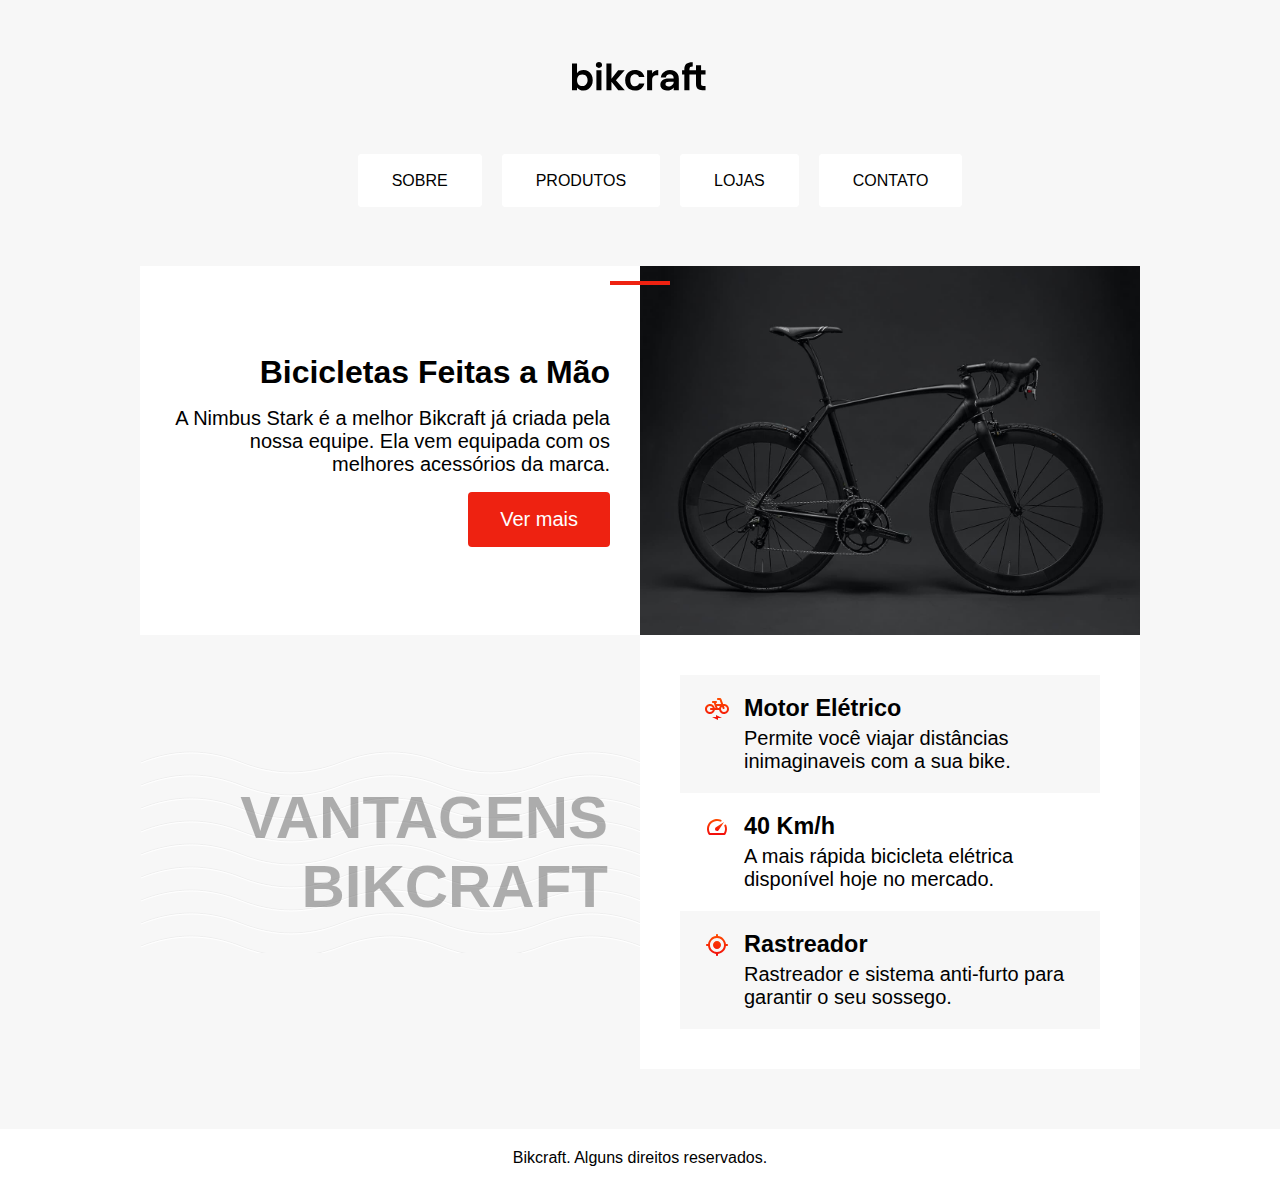
<file: p01-bikcraft/index.html>
<!DOCTYPE html>
<html lang="pt-BR">
<head>
   <meta charset="UTF-8">
   <meta name="viewport" content="width=device-width, initial-scale=1.0">
   <title>Bikcraft</title>
   <link rel="stylesheet" href="css/style.css">
</head>
<body>
   <header class="cabecalho">
      <div>
         <img src="img/bikcraft.svg" alt="">
      </div>
         
      <nav class="menu">
         <ul>
            <li><a href="#">Sobre</a></li>
            <li><a href="#">Produtos</a></li>
            <li><a href="#">Lojas</a></li>
            <li><a href="#">Contato</a></li>
         </ul>
      </nav>
   </header>

   <main>
      <article class="principal">
         <div class="primeiro">
            <h1>Bicicletas Feitas a Mão</h1>
            <p>A Nimbus Stark é a melhor Bikcraft já criada pela nossa equipe. Ela vem equipada com os melhores acessórios da marca.</p>
            <a class="verMais" href="#">Ver mais</a>
         </div>
         <img src="img/bicicleta.jpg" alt="Bicicleta preta ninbus stark">
      </article>
      <article class="principal">
         <div class="vantagens">
            <h2>Vantagens Bikcraft</h2>
         </div>
         <ul class="diferenciais">
            <li class="secao">
               <img src="img/eletrica.svg" alt="">
               <h3>Motor Elétrico</h3>
               <p>Permite você viajar distâncias inimaginaveis com a sua bike.</p>
            </li>
            <li class="secao">
               <img src="img/velocidade.svg" alt="">
               <h3>40 Km/h</h3>
               <p>A mais rápida bicicleta elétrica disponível hoje no mercado.</p>
            </li>
            <li class="secao">
               <img src="img/rastreador.svg" alt="">
               <h3>Rastreador</h3>
               <p>Rastreador e sistema anti-furto para garantir o seu sossego.</p>
            </li>
      </article>
      </ul>
   </main>

   <footer>
      <p>Bikcraft. Alguns direitos reservados.</p>
   </footer>
</body>
</html>
</file>
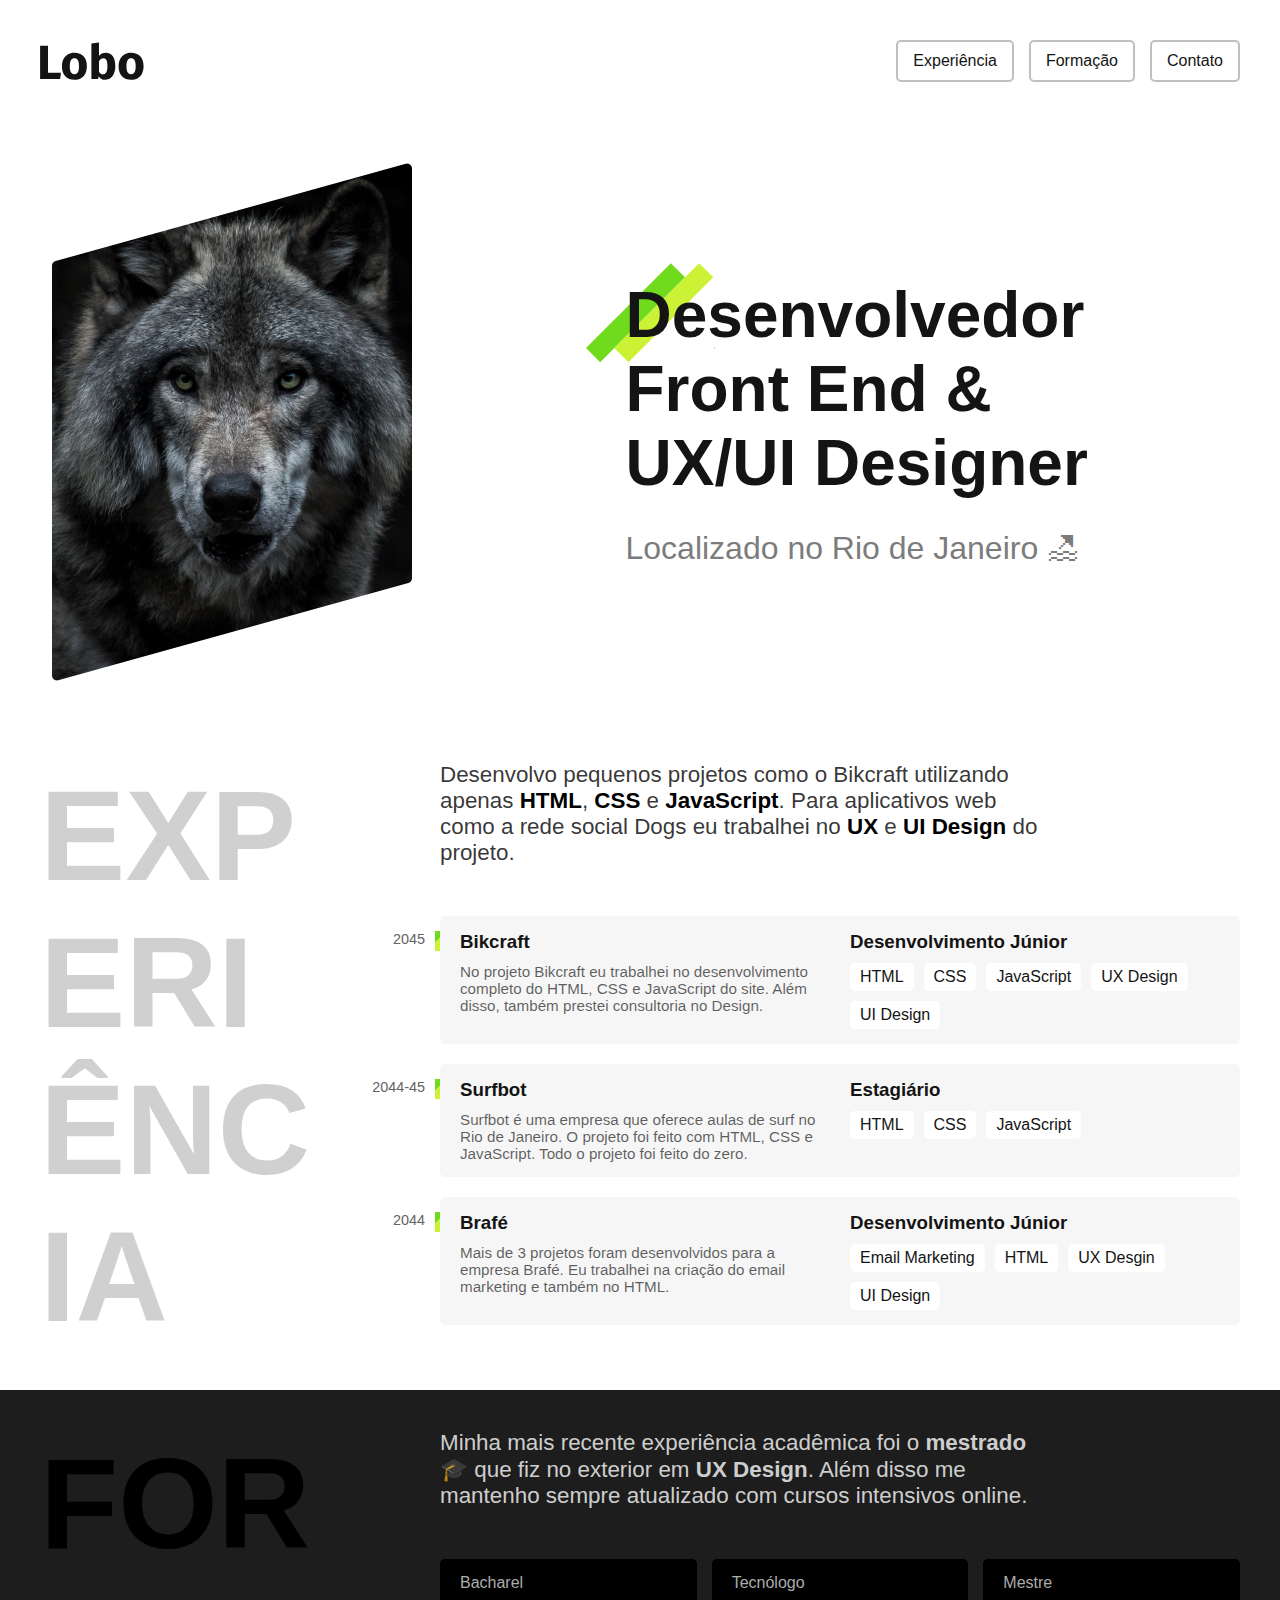
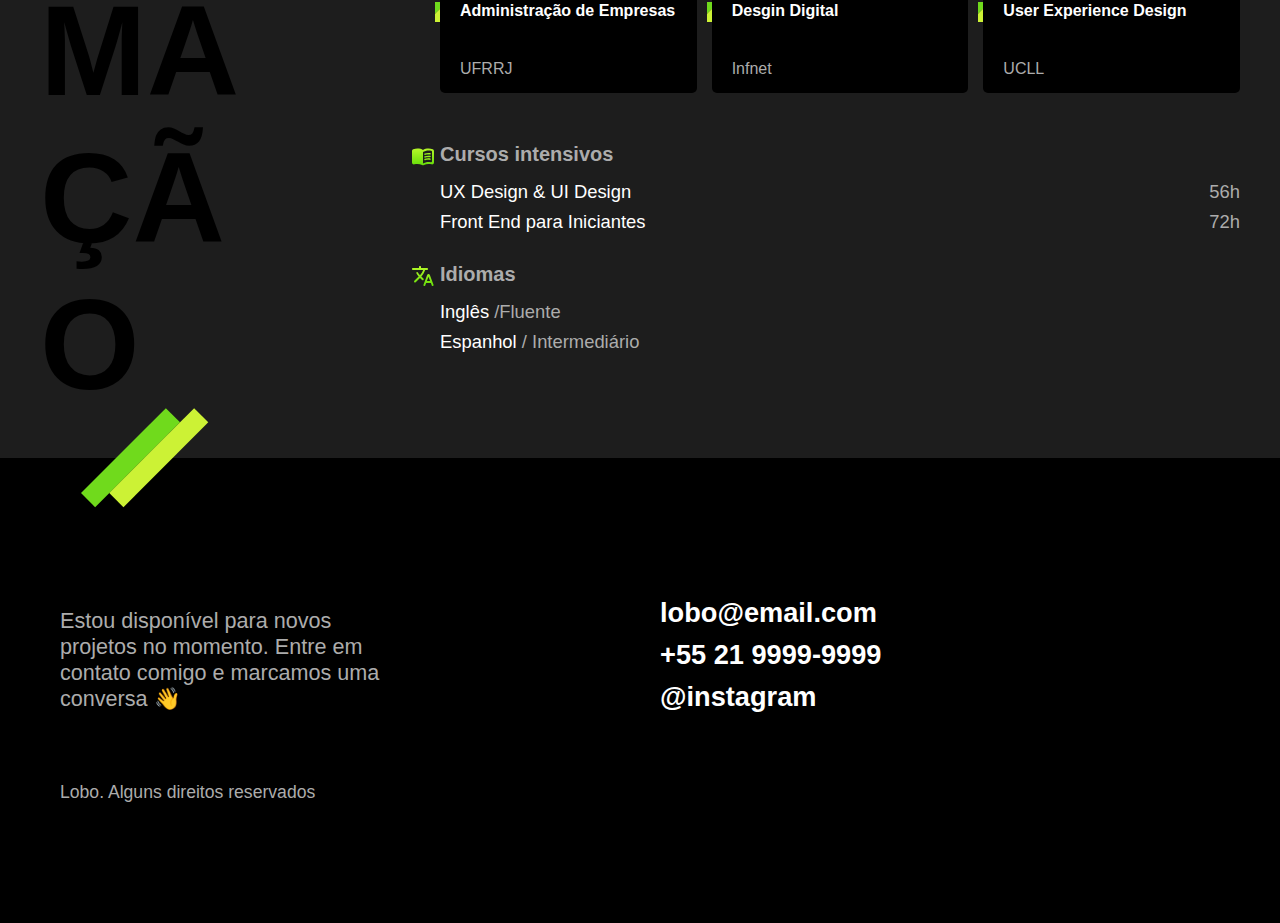
<file: p02-portifolio/index.html>
<!DOCTYPE html>
<html lang="pt-BR">
<head>
   <meta charset="UTF-8">
   <meta name="viewport" content="width=device-width, initial-scale=1.0">
   <meta name="description" content="Portifólio feito como projeto do meu curso de HTML e CSS.">
   <title>Lobo - Desenvolvedor e Designer</title>
   <link rel="stylesheet" href="css/style.css">
</head>
<body>
   <header class="cabecalho">
      <img src="img/marca.svg" alt="">
      <nav>
         <ul class="menu">
            <li><a href="#experiencia">Experiência</a></li>
            <li><a href="#formacao">Formação</a></li>
            <li><a href="#rodape">Contato</a></li>
         </ul>
      </nav>
   </header>
   <main class="intro">
      <img src="img/perfil.jpg" alt="Foto de perfil" width="360" height="520">
      <div class="textIntro">
         <h1>Desenvolvedor <br> Front End & <br> UX/UI Designer</h1>
         <p>Localizado no Rio de Janeiro <span class="praia">🏖</span></p>
      </div>
   </main>
   <article class="experiencia" id="experiencia">
      <div>
         <h2 class="exp-title">Experiência</h2>
      </div>
      <div class="exp-right">
         <p class="exp-intro">Desenvolvo pequenos projetos como o Bikcraft utilizando apenas <strong>HTML</strong>, <strong>CSS</strong> e <strong>JavaScript</strong>. Para aplicativos web como a rede social Dogs eu trabalhei no <strong>UX</strong> e <strong>UI Design</strong> do projeto.</p>

         <div class="exp-projects">
               <div>
                  <span class="ano">2045</span>
                  <h3 class="recebe">Bikcraft</h3>
                  <p>No projeto Bikcraft eu trabalhei no desenvolvimento completo do HTML, CSS e JavaScript do site. Além disso, também prestei consultoria no Design.</p>
               </div>
               <div>
                  <h3>Desenvolvimento Júnior</h3>
                  <ul class="tecnologias">
                     <li>HTML</li>
                     <li>CSS</li>
                     <li>JavaScript</li>
                     <li>UX Design</li>
                     <li>UI Design</li>
                  </ul>
               </div>
         </div>

         <div class="exp-projects">
            <div>
               <span class="ano">2044-45</span>
               <h3 class="recebe">Surfbot</h3>
               <p>Surfbot é uma empresa que oferece aulas de surf no Rio de Janeiro. O projeto foi feito com HTML, CSS e JavaScript. Todo o projeto foi feito do zero.</p>
            </div>
            <div>
               <h3>Estagiário</h3>
               <ul class="tecnologias">
                  <li>HTML</li>
                  <li>CSS</li>
                  <li>JavaScript</li>
               </ul>
            </div>
      </div>

      <div class="exp-projects">
         <div>
            <span class="ano">2044</span>
            <h3 class="recebe">Brafé</h3>
            <p>Mais de 3 projetos foram desenvolvidos para a empresa Brafé. Eu trabalhei na criação do email marketing e também no HTML.</p>
         </div>
         <div>
            <h3>Desenvolvimento Júnior</h3>
            <ul class="tecnologias">
               <li>Email Marketing</li>
               <li>HTML</li>
               <li>UX Desgin</li>
               <li>UI Design</li>
            </ul>
         </div>
      </div>
   </article>

   <article class="formacaot" id="formacao">
      <div class="formacao">
         <h2 class="form-title">Formação</h2>
         <div>
            <p class="form-text">Minha mais recente experiência acadêmica foi o <strong>mestrado</strong> 🎓 que fiz no exterior em <strong>UX Design</strong>. Além disso me mantenho sempre atualizado com cursos intensivos online.</p>
            <div>
               <ul class="faculdade-lista">
                  <li class="faculdade">
                     <span class="spanup">Bacharel</span>
                     <h4 class="nome-do-curso">Administração de Empresas</h4>
                     <span class="spandown">UFRRJ</span>
                  </li>
                  <li class="faculdade">
                     <span class="spanup">Tecnólogo</span>
                     <h4 class="nome-do-curso">Desgin Digital</h4>
                     <span class="spandown">Infnet</span>
                  </li>
                  <li class="faculdade">
                     <span class="spanup">Mestre</span>
                     <h4 class="nome-do-curso">User Experience Design</h4>
                     <span class="spandown">UCLL</span>
                  </li>
               </ul>
            </div>
            <div class="cursos">
               <h4>Cursos intensivos</h4>
               <ul>
                  <li>
                     UX Design & UI Design
                     <span>56h</span>
                  </li>
                  <li>
                     Front End para Iniciantes
                     <span>72h</span>
                  </li>
               </ul>
            </div>

            <div class="idiomas">
               <h4>Idiomas</h4>
               <ul>
                  <li>
                     Inglês
                     <span>/Fluente</span>
                  </li>
                  <li>
                     Espanhol
                     <span>/ Intermediário</span>
                  </li>
               </ul>
            </div>
         </div>
      </div>
   </article>
   <footer class="rodapet" id="rodape">
      <div class="rodape">
         <div>
            <p class="despedida">Estou disponível para novos projetos no momento. Entre em contato comigo e marcamos uma conversa 👋</p>
         </div>
         <div class="contato">
            <p>lobo@email.com</p>
            <p>+55 21 9999-9999</p>
            <p>@instagram</p>
         </div>
         <p class="direitos">Lobo. Alguns direitos reservados</p>
      </div>
   </footer>
</body>
</html>
</file>
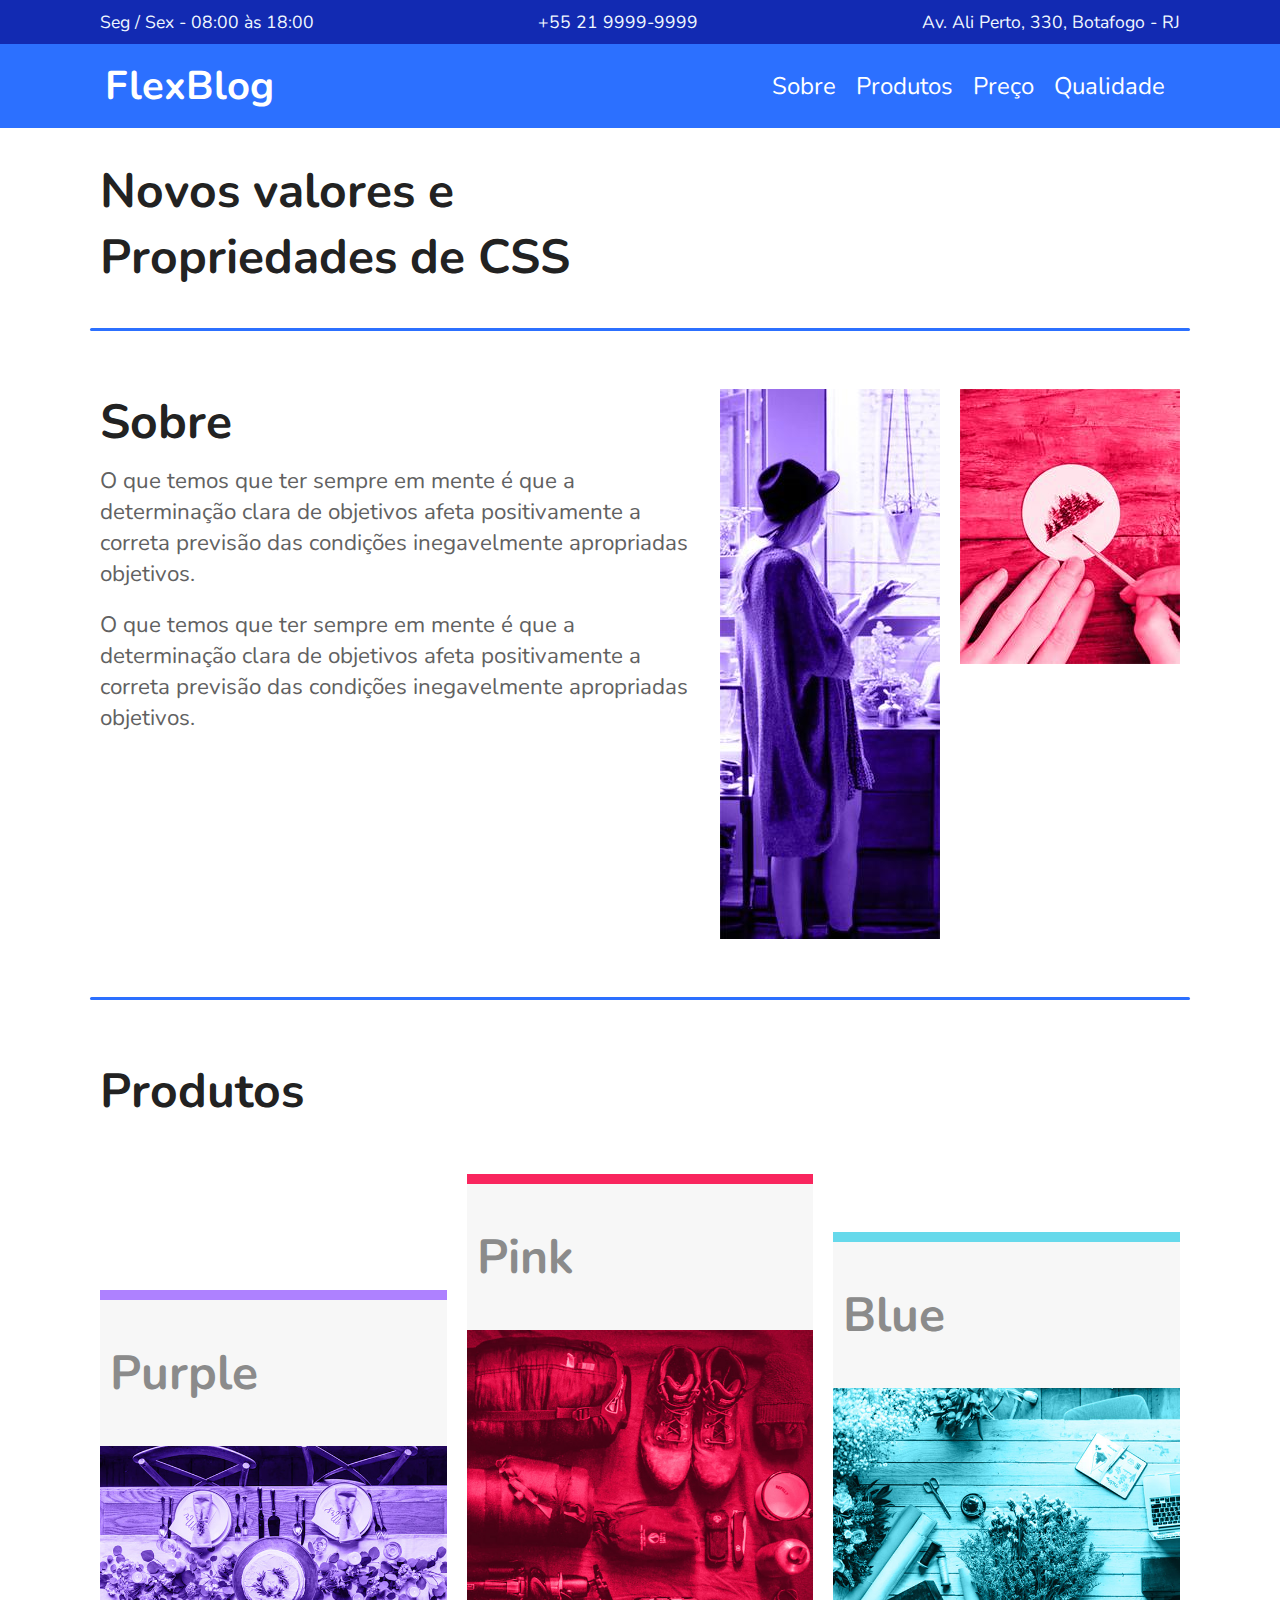
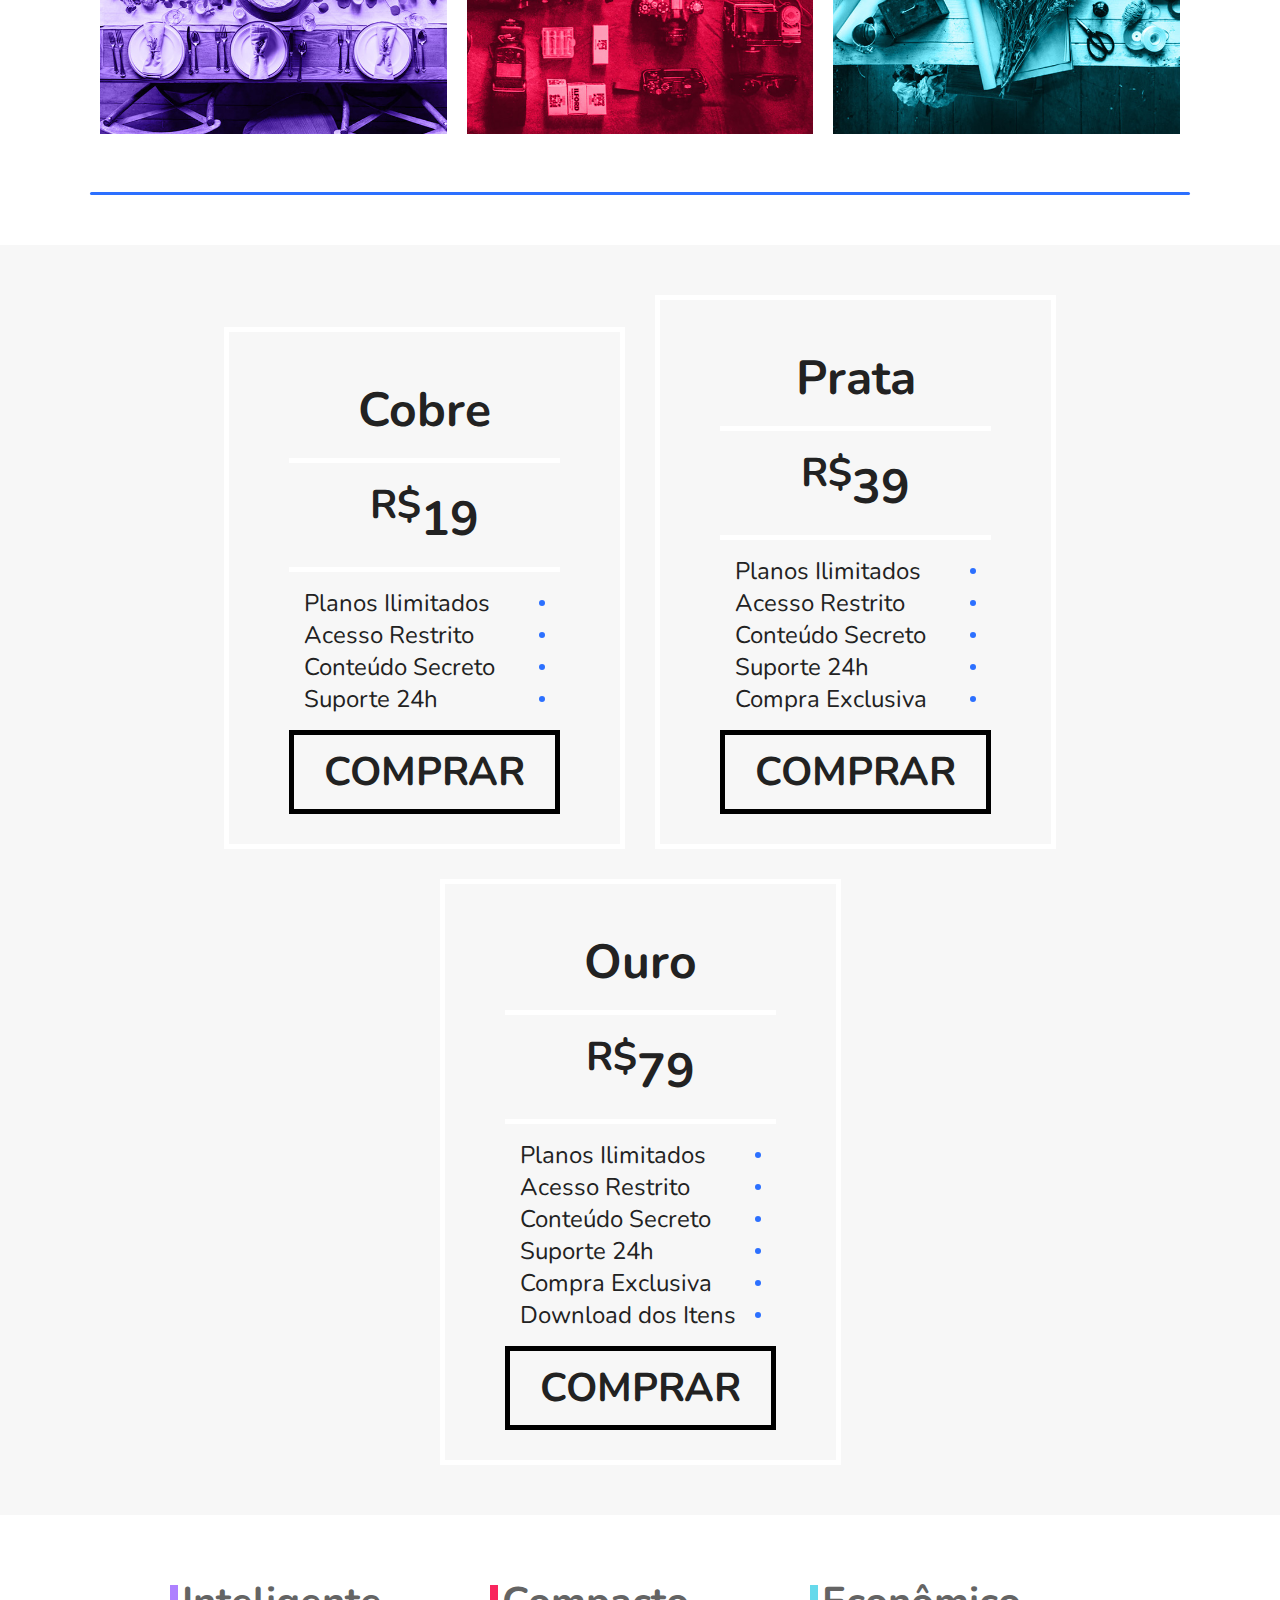
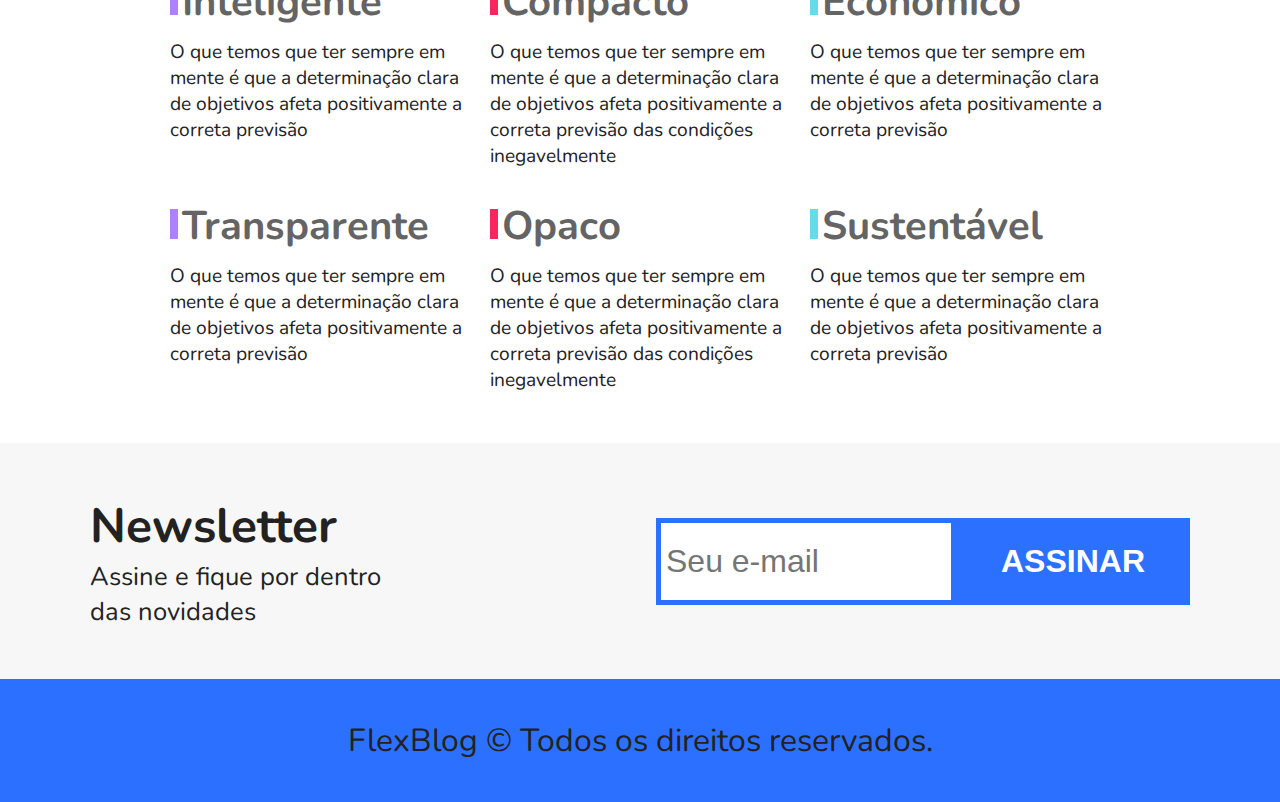
<file: p03-flexblog/index.html>
<!DOCTYPE html>
<html lang="pt-br">
<head>
    <meta charset="UTF-8">
    <meta name="viewport" content="width=device-width, initial-scale=1.0">
    <meta name="description" content="Site feito inteiramento com html e css (flexbox)">
    <link rel="preconnect" href="https://fonts.googleapis.com">
    <link rel="preconnect" href="https://fonts.gstatic.com" crossorigin>
    <link href="https://fonts.googleapis.com/css2?family=Nunito:wght@400;700&family=Poppins:wght@400;600&family=Roboto:wght@400;500&display=swap" rel="stylesheet">
    <link rel="stylesheet" href="css/style.css">
    <title>FlexBlog</title>
</head>
<body>
    <div class="infosuperiorbg">
        <div class="infosuperior">
            <span>Seg / Sex - 08:00 às 18:00</span>
            <span>+55 21 9999-9999</span>
            <span>Av. Ali Perto, 330, Botafogo - RJ</span>
        </div>
    </div>
    <header>
        <div class="headerbg">
            <div class="header">
                <span>FlexBlog</span>
                <ul>
                    <li><a href="#">Sobre</a></li>
                    <li><a href="#">Produtos</a></li>
                    <li><a href="#">Preço</a></li>
                    <li><a href="#">Qualidade</a></li>
                </ul>
            </div>
        </div>
    </header>
    <h1 class="titulo1">Novos valores e <br>Propriedades de CSS</h1>
    <hr class="linha1">
    <section class="sobre-container">
        <div class="sobre1">
            <h2 class="titulo2">Sobre</h2>
            <p class="sobre-p">O que temos que ter sempre em mente é que a determinação clara de objetivos afeta positivamente a correta previsão das condições inegavelmente apropriadas objetivos.</p>
            <p class="sobre-p">O que temos que ter sempre em mente é que a determinação clara de objetivos afeta positivamente a correta previsão das condições inegavelmente apropriadas objetivos.</p>
        </div>
        <div class="sobre-img">
            <img src="img/sobre1.jpg" alt="Mulher observando uma foto">
        </div>
        <div class="sobre-img">
            <img src="img/sobre2.jpg" alt="Desenho de árvores sendo pintado">
        </div>
    </section>
    <hr class="linha1">
    <section class="produtos-container">
        <h2 class="titulo-produtos">Produtos</h2>
        <div class="divs-container">
            <div>
                <h3 class="h3-produtos produto1">Purple</h3>
                <img src="img/produtos1.jpg" alt="Mesa posta para a refeição">
            </div>
            <div>
                <h3 class="h3-produtos produto2">Pink</h3>
                <img src="img/produtos2.jpg" alt="Acessórios para acampar">
            </div>
            <div>
                <h3 class="h3-produtos produto3">Blue</h3>
                <img src="img/produtos3.jpg" alt="Buquê de flores sendo feito a mão">
            </div>
        </div>
    </section>
    <hr class="linha1">
    <section class="preco-container">
        <div class="molde-preco">
            <h2>Cobre</h2>
            <span><sup>R$</sup>19</span>
            <ul>
                <li>Planos Ilimitados</li>
                <li>Acesso Restrito</li>
                <li>Conteúdo Secreto</li>
                <li>Suporte 24h</li>
            </ul>
            <a href="#">Comprar</a>
        </div>
        <div class="molde-preco">
            <h2>Prata</h2>
            <span><sup>R$</sup>39</span>
            <ul>
                <li>Planos Ilimitados</li>
                <li>Acesso Restrito</li>
                <li>Conteúdo Secreto</li>
                <li>Suporte 24h</li>
                <li>Compra Exclusiva</li>
            </ul>
            <a href="#">Comprar</a>
        </div>
        <div class="molde-preco">
            <h2>Ouro</h2>
            <span><sup>R$</sup>79</span>
            <ul>
                <li>Planos Ilimitados</li>
                <li>Acesso Restrito</li>
                <li>Conteúdo Secreto</li>
                <li>Suporte 24h</li>
                <li>Compra Exclusiva</li>
                <li>Download dos Itens</li>
            </ul>
            <a href="#">Comprar</a>
        </div>
    </section>
    <section class="qualidade-container">
        <div class="qualidade-div">
            <h2 class="purple">Inteligente</h2>
            <p>O que temos que ter sempre em mente é que a determinação clara de objetivos afeta positivamente a correta previsão</p>
        </div>
        <div class="qualidade-div">
            <h2 class="pink">Compacto</h2>
            <p>O que temos que ter sempre em mente é que a determinação clara de objetivos afeta positivamente a correta previsão das condições inegavelmente</p>
        </div>
        <div class="qualidade-div">
            <h2 class="blue">Econômico</h2>
            <p>O que temos que ter sempre em mente é que a determinação clara de objetivos afeta positivamente a correta previsão</p>
        </div>
        <div class="qualidade-div">
            <h2 class="purple">Transparente</h2>
            <p>O que temos que ter sempre em mente é que a determinação clara de objetivos afeta positivamente a correta previsão</p>
        </div>
        <div class="qualidade-div">
            <h2 class="pink">Opaco</h2>
            <p>O que temos que ter sempre em mente é que a determinação clara de objetivos afeta positivamente a correta previsão das condições inegavelmente</p>
        </div>
        <div class="qualidade-div">
            <h2 class="blue">Sustentável</h2>
            <p>O que temos que ter sempre em mente é que a determinação clara de objetivos afeta positivamente a correta previsão</p>
        </div>
    </section>
    <section class="email-container">
        <div>
            <h2>Newsletter</h2>
            <p>Assine e fique por dentro das novidades</p>
        </div>
        <div>
            <form action="#" class="assinar">
                <input type="email" placeholder="Seu e-mail">
                <button>Assinar</button>
            </form>
        </div>
    </section>
    <footer>
        <p>FlexBlog © Todos os direitos reservados.</p>
    </footer>
</body>
</html>
</file>
<file: p01-bikcraft/css/style.css>
body {
   margin: 60px 0px 0px 0px;
   font-family: Arial, Helvetica, sans-serif;
   font-size: 16px;
   display: grid;
   justify-items: center;
   background-color: #f7f7f7;
   gap: 60px;
}
/* Estilos do header */
header {
   display: grid;
   justify-items: center;
   gap: 60px;
}
ul {
   gap: 20px;
   display: flex;
   list-style: none;
}
li a {
   text-decoration: none;
   color: #000;
   background-color: #ffffff;
   border: 2px solid #fff;
   padding: 1rem 2rem;
   text-transform: uppercase;
   border-radius: 4px;
}
li a:hover {
   border: 2px solid #ee2211;
}

/* Estilos do main */
.principal {
   display: grid;
   grid-template-columns: 1fr 1fr;
   max-width: 1000px;
   font-size: 20px;
}
article img {
   max-width: 100%;
}
div a {
   text-decoration: none;
   color: white;
   background-color: #ee2211;
   padding: 1rem 2rem;
   border-radius: 4px;
}
.primeiro {
   background-color: #fff;
   display: grid;
   align-content: center;
   justify-items: end;
   padding: 30px;
   gap: 1rem;
   position: relative;
}
.primeiro h1 {
   font-size: 2rem;
}
.primeiro p {
   text-align: right;
}
.verMais:hover {
   background-color: #bd2113;
}
.verMais {
   transition: 0.5;
}
.primeiro::before {
   content: "";
   width: 60px;
   height: 4px;
   background: #ee2211;
   position: absolute;
   top: 15px;
   right: -30px;
}
h1, h2, h3, p {
   margin: 0px;
}
.vantagens {
   text-align: right;
   align-self: center;
   font-size: 2.5rem;
   padding: 2rem;
   background-image: url("../img/onda.svg");
   color: rgba(0, 0, 0, 0.3);
   text-transform: uppercase;
}
.diferenciais {
   display: grid;
   background-color: #fff;
   padding: 40px;
   margin: 0px;
   gap: 0px;
}
.secao {
   display: grid;
   grid-template-columns: auto 1fr;
   align-items: center;
   border-left: 5px solid #ffffff00;
   gap: 5px 15px;
   padding: 20px;
}
.secao p {
   grid-column: 2;
}
.secao:nth-child(odd) {
   background-color: #f7f7f7;
}
.secao:hover {
   border-left: 5px solid #ee2211;
}
/* Estilo do footer */
footer {
   background-color: white;
   width: 100%;
   text-align: center;
   padding: 20px;
   box-sizing: border-box;
}
</file>
<file: p02-portifolio/css/style.css>
@import url('global.css');
@import url('header.css');
@import url('intro.css');
@import url('exp.css');
@import url('form.css');
@import url('footer.css')
</file>
<file: p03-flexblog/css/style.css>
body, h1, h2, h3, p, ul, li, a {
    margin: 0px;
    padding: 0px;
}

body {
    font-family: 'Nunito', Arial, sans-serif;
    color: #222;
}

ul {
    list-style: none;
}

a {
    text-decoration: none;
    color: #222;
}

img {
    display: block;
    max-width: 100%;
}

* {
    box-sizing: border-box;
}


/* Header Info */

.infosuperiorbg {
    background-color: #122ab2;
    margin: 0 auto;
}

.infosuperior {
    max-width: 1100px;
    margin: 0 auto;
    color: aliceblue;
    padding: 10px;
    font-size: 1.1rem;
    display: flex;
    justify-content: space-between;
    flex-wrap: wrap;
}

/* Menu */

.header {
    display: flex;
    justify-content: space-between;
    padding: 15px;
    color: #FFF;
    max-width: 1100px;
    margin: 0 auto;
    flex-wrap: wrap;
}
.headerbg {
    background-color: #2C70FF;
}
.header ul {
    display: flex;
    align-items: center;
}
.header a{
    color: #FFF;
    font-size: 1.5rem;
    padding: 10px;
}
.header span {
    font-weight: bold;
    font-size: 2.5rem;
}

/* Introdução */
.titulo1 {
    max-width: 1100px;
    margin: 0 auto;
    padding: 30px 10px;
    font-size: 3rem;
}
.linha1 {
    max-width: 1100px;
    height: 3px;
    background-color: #2C70FF;
    border: none;
    border-radius: 2px;
}

/* Sobre */

.sobre-container {
    max-width: 1100px;
    margin: 0 auto;
    display: flex;
    gap: 20px;
    padding: 50px 10px;
}
.titulo2 {
    font-size: 3rem;
}
.sobre1 {
    flex: 2;
}
.sobre-p {
    font-size: 1.4rem;
    padding: 10px 0;
    justify-content: start;
    max-width: 900px;
    color: rgb(97, 97, 97);
}

/* Produtos */

.produtos-container {
    max-width: 1100px;
    margin: 0 auto;
}
.titulo-produtos {
    font-size: 3rem;
    padding: 50px 10px;
}
.divs-container {
    display: flex;
    gap: 20px;
    padding: 0 10px 50px 10px;
    align-items: end;
}
.h3-produtos {
    padding: 40px 10px;
    font-size: 3rem;
    background-color: rgb(247, 247, 247);
    color: rgb(139, 139, 139);
}
.produto1 {
    border-top: #ae81ff solid 10px;
}
.produto2 {
    border-top: #f9265e solid 10px;
}
.produto3 {
    border-top: #66d9eb solid 10px;
}

/* Preço */

.preco-container {
    background-color: #f7f7f7;
    display: flex;
    flex-wrap: wrap;
    gap: 30px;
    padding: 50px 10px;
    align-items: end;
    justify-content: center;
    margin: 50px 0;
}
.molde-preco {
    border: #FFF solid 5px;
    padding: 30px 60px;
    text-align: center;
    height: min-content;
}
.molde-preco h2 {
    font-size: 3rem;
    padding: 15px;
}
.molde-preco span {
    display: block;
    font-size: 3rem;
    font-weight: bold;
    border-top: #FFF solid 5px;
    border-bottom: #FFF solid 5px;
    padding: 15px;
}
.molde-preco ul {
    padding: 15px;
    text-align: start;
}
.molde-preco li {
    font-size: 1.5rem;
    display: flex;
    justify-content: space-between;
    align-items: center;
}
.molde-preco li::after {
    content: '';
    display: block;
    height: 6px;
    width: 6px;
    background-color: #2C70FF;
    border-radius: 50%;
}
.molde-preco a {
    border: #000 solid 5px;
    font-size: 2.5rem;
    text-transform: uppercase;
    font-weight: bold;
    padding: 10px 30px;
    display: block;
}

/* Qualidade */

.qualidade-container {
    max-width: 1100px;
    margin: 0 auto;
    display: flex;
    flex-wrap: wrap;
    gap: 20px;
    justify-content: center;
}
.qualidade-div {
    max-width: 300px;
}
.qualidade-div h2 {
    font-size: 2.5rem;
    color: #646464;
    display: flex;
    align-items: center;
    padding: 10px 0 10px 12px;
    padding-left: 12px;
    padding-bottom: 10px;
    position: relative;
}
.purple::before{
    content: '';
    display: block;
    width: 8px;
    height: 30px;
    background-color: #ae81ff;
    position: absolute;
    left: 0px;
    top: 20px;
}
.pink::before{
    content: '';
    display: block;
    width: 8px;
    height: 30px;
    background-color: #f9265e;
    position: absolute;
    left: 0px;
    top: 20px;
}
.blue::before{
    content: '';
    display: block;
    width: 8px;
    height: 30px;
    background-color: #66d9eb;
    position: absolute;
    left: 0px;
    top: 20px;
}
.qualidade-div p {
    font-size: 1.2rem;
}

/* Newsletter */

.email-container {
    margin: 50px auto 0 auto;
    padding: 50px calc((100% - 1100px) / 2);
    background-color: #f7f7f7;
    display: flex;
    justify-content: space-between;
    align-items: center;
}
.email-container h2 {
    font-size: 3rem;
}
.email-container p {
    font-size: 1.6rem;
    max-width: 300px;
}
.email-container input {
    font-size: 2rem;
    max-width: 300px;
    padding: 20px 5px;
    border: #2C70FF solid 5px;
}
.email-container button {
    font-size: 2rem;
    padding: 20px 40px;
    font-weight: bold;
    text-transform: uppercase;
    border: #2C70FF solid 5px;
    background-color: #2C70FF;
    color: #FFF;
}
.assinar {
    display: flex;
}

/* Footer */

footer {
    background-color: #2C70FF;
    font-size: 2rem;
    padding: 40px;
    display: flex;
}
footer p {
    max-width: 1100px;
    margin: 0 auto;
}
</file>
